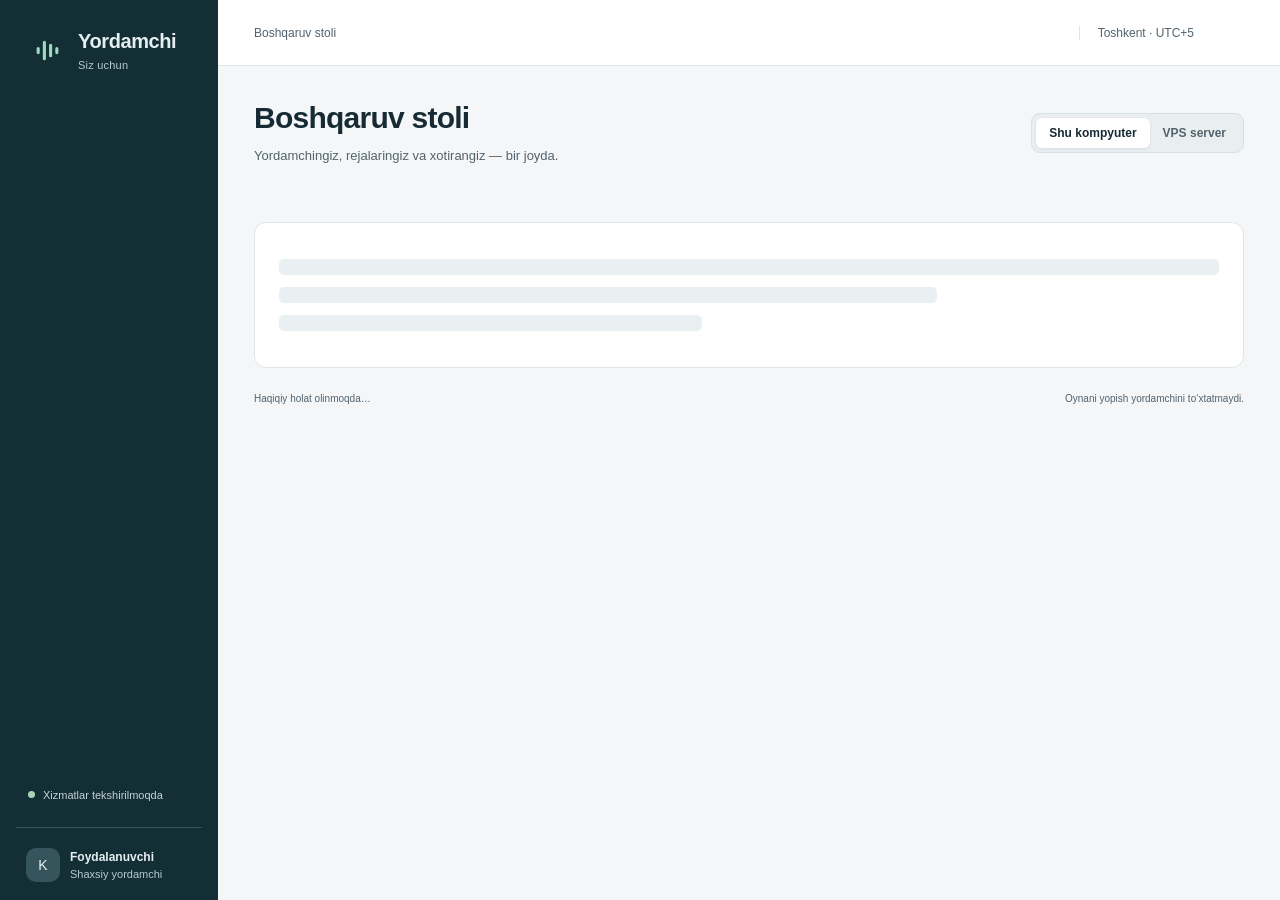
<file: src/hermes_personal_agent/desktop/index.html>
<!doctype html>
<html lang="uz">
<head>
  <meta charset="utf-8">
  <meta name="viewport" content="width=device-width,initial-scale=1">
  <meta http-equiv="Content-Security-Policy" content="default-src 'self' data:; script-src 'self' 'unsafe-eval' 'unsafe-inline'; style-src 'self' 'unsafe-inline'; img-src 'self' data:; connect-src 'self'">
  <title>Shaxsiy yordamchi</title>
  <link rel="stylesheet" href="app.css">
</head>
<body>
  <div class="app">
    <aside class="sidebar">
      <a class="brand" href="#overview" aria-label="Yordamchi bosh sahifasi">
        <span class="brand-mark"><svg viewBox="0 0 28 28" fill="none" aria-hidden="true"><path d="M5 12v4m6-10v16m6-13v10m6-7v4" stroke="currentColor" stroke-width="3" stroke-linecap="round"/></svg></span>
        <span>Yordamchi<span class="brand-sub">Siz uchun</span></span>
      </a>
      <nav id="navigation" aria-label="Asosiy menyu"></nav>
      <div class="sidebar-note"><span class="connection-dot"></span><span id="connection-note">Xizmatlar tekshirilmoqda</span></div>
      <div class="profile"><span class="avatar">K</span><div><strong>Foydalanuvchi</strong><span>Shaxsiy yordamchi</span></div></div>
    </aside>
    <main class="workspace">
      <header class="topbar"><span id="breadcrumb">Boshqaruv stoli</span><div class="topbar-right"><span id="today-label"></span><span class="timezone">Toshkent · UTC+5</span><button class="icon-button" data-act="refresh" aria-label="Ma’lumotlarni yangilash" title="Yangilash" id="refresh-button"></button></div></header>
      <div class="content-scroll" id="content-scroll">
        <div class="page-heading"><div><h1 id="page-title">Boshqaruv stoli</h1><p id="page-description">Yordamchingiz, rejalaringiz va xotirangiz — bir joyda.</p></div><div class="environment-switch" role="group" aria-label="Boshqariladigan muhit"><button data-act="select-env" data-env="local" class="selected">Shu kompyuter</button><button data-act="select-env" data-env="server">VPS server</button></div></div>
        <div id="operation" aria-live="polite"></div>
        <section id="runtimes" class="runtimes" aria-label="Ishlash muhitlari"></section>
        <div id="environment-error" aria-live="polite"></div>
        <section id="page" aria-label="Boshqaruv mazmuni"><div class="loading-surface"><div></div><div></div><div></div></div></section>
        <footer class="page-footer"><span id="last-update">Haqiqiy holat olinmoqda…</span><span>Oynani yopish yordamchini to‘xtatmaydi.</span></footer>
      </div>
    </main>
  </div>
  <div id="toast" role="status" aria-live="polite"></div>
  <dialog id="confirm-dialog"><form method="dialog"><div class="dialog-symbol" id="confirm-symbol"></div><h2 id="confirm-title"></h2><p id="confirm-text"></p><div class="actions"><button value="cancel" class="button">Bekor qilish</button><button value="confirm" class="button danger">Tasdiqlash</button></div></form></dialog>
  <script src="app.js"></script>
</body>
</html>
</file>
<file: src/hermes_personal_agent/desktop/app.css>
:root{--bg:#f4f6f8;--surface:#fff;--ink:#162b34;--muted:#52636d;--line:#dfe6e9;--nav:#142e36;--accent:#137c68;--accent-hover:#0f6656;--wash:#e9f5ef;--red:#aa3e44;--red-wash:#fdedef;--amber:#8b5b17;--amber-wash:#fff5df;font-family:'Segoe UI Variable','Segoe UI',sans-serif;font-size:14px;color:var(--ink);background:var(--bg);font-synthesis:none;color-scheme:light}
*{box-sizing:border-box}body{margin:0}button,input,select,textarea{font:inherit}button,a,input,select,textarea{-webkit-tap-highlight-color:transparent}button{cursor:pointer}a{color:inherit;text-decoration:none}button:disabled{cursor:not-allowed;opacity:.48}button:focus-visible,a:focus-visible,input:focus-visible,select:focus-visible,textarea:focus-visible{outline:2px solid var(--accent);outline-offset:3px}::selection{background:#c9e8dc;color:#102f26}::-webkit-scrollbar{width:8px;height:8px}::-webkit-scrollbar-thumb{background:#bdc9ce;border-radius:8px;border:2px solid var(--bg)}input,textarea{caret-color:var(--accent)}svg{width:20px;height:20px;flex:none;vertical-align:middle}button{transition:background .16s ease-out,border-color .16s ease-out,color .16s ease-out}h1,h2,h3,p{margin:0}h1{font-size:30px;line-height:1.2;letter-spacing:-.025em;font-weight:650;text-wrap:balance}h2{font-size:18px;font-weight:650;letter-spacing:-.015em}h3{font-size:15px;font-weight:650}p{line-height:1.65;color:var(--muted);max-width:72ch}small{font-size:12px;color:var(--muted)}.app{display:flex;height:100vh;overflow:hidden}.sidebar{width:218px;flex:none;background:var(--nav);color:#e5eff1;display:flex;flex-direction:column;padding:30px 16px 18px}.brand{display:flex;align-items:center;gap:12px;padding:0 12px 34px;font-size:20px;line-height:1.15;font-weight:650;letter-spacing:-.02em}.brand-mark{width:38px;height:40px;display:grid;place-items:center;color:#9cdbbd}.brand-mark svg{width:29px;height:29px}.brand-sub{display:block;font-size:11px;font-weight:400;letter-spacing:.02em;color:#b5c9cf;margin-top:6px}.nav-item{display:flex;align-items:center;gap:12px;padding:12px 14px;border-radius:8px;color:#bdcfd4;margin:3px 0;font-size:13px;font-weight:500}.nav-item:hover{background:#213f47;color:#fff}.nav-item.active{background:#2a4850;color:#fff}.nav-item.active svg{color:#a7e2c4}.nav-divider{height:1px;background:#365159;margin:22px 12px}.sidebar-note{display:flex;gap:8px;align-items:center;margin:auto 12px 24px;color:#c3d3d8;font-size:11px;line-height:1.5;padding-top:26px}.connection-dot,.dot{width:7px;height:7px;display:inline-block;background:#77909a;border-radius:50%;flex:none}.connection-dot{background:#a7d5b7}.profile{border-top:1px solid #365159;padding:20px 10px 0;display:flex;align-items:center;gap:10px}.avatar{width:34px;height:34px;border-radius:10px;background:#36545c;display:grid;place-items:center;color:#e9f4f0;font-size:14px}.profile strong{font-size:12px;display:block}.profile div>span{display:block;font-size:11px;color:#b5c9cf;margin-top:4px}.workspace{flex:1;min-width:0;display:flex;flex-direction:column}.topbar{height:66px;flex:none;padding:0 36px;border-bottom:1px solid var(--line);background:#fff;display:flex;align-items:center;justify-content:space-between;font-size:12px;color:var(--muted)}.topbar-right{display:flex;align-items:center;gap:18px}.timezone{padding-left:18px;border-left:1px solid var(--line)}.content-scroll{overflow-y:auto;flex:1;padding:34px 36px 20px;scroll-behavior:smooth}.page-heading{display:flex;justify-content:space-between;gap:20px;align-items:center;margin-bottom:28px}.page-heading p{font-size:13px;margin-top:9px}.environment-switch{display:flex;border:1px solid #d7e0e4;padding:4px;border-radius:9px;background:#e9eef0;flex:none}.environment-switch button{border:0;background:transparent;color:var(--muted);border-radius:6px;padding:8px 13px;font-size:12px;font-weight:550}.environment-switch button.selected{color:var(--ink);background:#fff;box-shadow:0 1px 3px #18374017}.environment-switch button:hover:not(.selected){background:#dce5e8}.runtimes{display:grid;grid-template-columns:1fr 1fr;gap:18px;margin-bottom:28px}.runtime{background:var(--surface);border:1px solid var(--line);border-radius:12px;overflow:hidden}.runtime.selected{border-color:#adcabc}.runtime-main{display:flex;gap:13px;align-items:center;padding:20px 22px}.device-symbol{width:42px;height:42px;display:grid;place-items:center;background:#f0f4f5;border-radius:10px;color:#45616b}.runtime.selected .device-symbol{background:var(--wash);color:var(--accent)}.runtime-title{flex:1;min-width:0}.runtime-title h3{font-size:14px}.runtime-title p{font-size:11px;margin-top:5px}.runtime-controls{display:flex;align-items:center;gap:12px}.status-pill{display:inline-flex;align-items:center;gap:6px;border-radius:5px;padding:5px 7px;background:#edf1f3;color:#52636d;font-size:11px;font-weight:550;white-space:nowrap}.status-pill.running,.status-pill.done,.status-pill.active{background:var(--wash);color:#12634f}.status-pill.running .dot,.status-pill.done .dot,.status-pill.active .dot{background:var(--accent)}.status-pill.starting,.status-pill.scheduled,.status-pill.waiting{background:var(--amber-wash);color:var(--amber)}.status-pill.starting .dot,.status-pill.waiting .dot{background:var(--amber)}.status-pill.error,.status-pill.failed,.status-pill.missed{background:var(--red-wash);color:var(--red)}.status-pill.error .dot,.status-pill.failed .dot{background:var(--red)}.runtime-foot{display:flex;justify-content:space-between;gap:12px;padding:10px 22px;background:#fafbfc;border-top:1px solid #eaf0f2;color:var(--muted);font-size:11px}.runtime-foot span{display:flex;gap:6px;align-items:center}.button{display:inline-flex;align-items:center;justify-content:center;gap:8px;border:1px solid #d5dfe3;border-radius:7px;background:#fff;color:var(--ink);padding:9px 14px;font-size:12px;font-weight:550;min-height:36px;white-space:nowrap}.button:hover{background:#f1f5f6;border-color:#bbcbd1}.button.primary{background:var(--accent);color:#fff;border-color:var(--accent)}.button.primary:hover{background:var(--accent-hover);border-color:var(--accent-hover)}.button.danger{background:var(--red);border-color:var(--red);color:#fff}.button.subtle{background:transparent;border-color:transparent;color:var(--accent)}.button.subtle:hover{background:var(--wash)}.button.small{min-height:29px;padding:5px 10px;font-size:11px}.button svg{width:15px;height:15px}.icon-button{display:inline-grid;place-items:center;width:32px;height:32px;border:1px solid transparent;border-radius:6px;background:transparent;color:var(--muted);flex:none}.icon-button svg{width:17px;height:17px}.icon-button:hover{background:#eaf0f2;color:var(--ink)}.icon-button.destructive:hover{color:var(--red);background:var(--red-wash)}.page-grid{display:grid;grid-template-columns:minmax(0,1fr) 310px;gap:24px;align-items:start}.panel{background:#fff;border:1px solid var(--line);border-radius:12px;overflow:hidden}.panel+.panel{margin-top:22px}.panel-head{padding:22px 24px 18px;display:flex;align-items:center;justify-content:space-between;gap:16px}.panel-head p{font-size:12px;margin-top:6px}.panel-body{padding:0 24px 24px}.section-title{display:flex;align-items:center;gap:10px}.count{font-size:11px;border-radius:5px;background:#edf2f3;color:var(--muted);padding:3px 7px;font-weight:500}.tabs{display:flex;align-items:center;gap:20px;border-bottom:1px solid var(--line);padding:0 24px}.tabs button{padding:12px 0;font-size:12px;border:0;background:transparent;color:var(--muted);border-bottom:2px solid transparent}.tabs button.active{color:var(--accent);border-bottom-color:var(--accent);font-weight:600}.task-row{display:flex;align-items:center;gap:13px;padding:18px 24px;border-bottom:1px solid #edf1f3}.task-row:last-child{border-bottom:0}.task-symbol{width:33px;height:33px;background:#f1f5f6;display:grid;place-items:center;border-radius:8px;color:#5c737d}.task-symbol svg{width:16px;height:16px}.task-content{flex:1;min-width:0}.task-content strong{font-size:13px;font-weight:550;display:block;overflow-wrap:anywhere}.task-content p{font-size:11px;margin-top:5px;display:flex;align-items:center;gap:10px}.task-time{text-align:right;font-size:12px;flex:none;line-height:1.6}.task-time small{display:block;font-size:10px}.empty{padding:36px 24px;text-align:center}.empty-symbol{display:grid;place-items:center;width:48px;height:48px;border-radius:12px;background:#f0f5f4;color:#608177;margin:0 auto 15px}.empty-symbol svg{width:22px;height:22px}.empty h3{font-size:14px;margin-bottom:7px}.empty p{font-size:12px;margin:0 auto 17px;max-width:45ch}.empty.compact{padding:25px 18px}.empty.compact .empty-symbol{display:none}.empty.compact p{margin-bottom:0}.info-list{margin:0}.info-list>div{display:flex;justify-content:space-between;gap:12px;padding:12px 0;border-bottom:1px solid #edf1f3;font-size:12px}.info-list>div:last-child{border:0}.info-list dt{color:var(--muted)}.info-list dd{margin:0;font-weight:550;text-align:right;overflow-wrap:anywhere}.mini-source{padding:14px 0;border-bottom:1px solid #edf1f3}.mini-source:last-child{border:0}.mini-source strong{font-size:12px;font-weight:550;display:block;overflow-wrap:anywhere}.mini-source span{font-size:10px;color:var(--muted);display:block;margin-top:5px}.subtle-note{font-size:11px;color:var(--muted);line-height:1.65}.inline-note{display:flex;gap:8px;padding:13px 16px;background:#eef4f5;border-radius:7px;font-size:12px;line-height:1.55;color:#45606a}.inline-note svg{width:16px;height:16px;margin-top:2px}.operation{padding:17px 20px;background:#eaf3ef;border:1px solid #bad6c8;border-radius:9px;margin-bottom:20px;display:flex;gap:16px;align-items:flex-start}.operation.error{background:var(--red-wash);border-color:#edc1c3}.operation strong{font-size:13px}.operation p{font-size:12px;margin-top:5px}.operation>div{flex:1}.steps{display:flex;gap:16px;margin-top:12px;font-size:10px;color:#536c62}.steps span{display:flex;gap:5px;align-items:center}.steps span.current{color:#11644f;font-weight:650}.steps svg{width:13px;height:13px}.alert{background:var(--amber-wash);border:1px solid #e6cf9d;padding:14px 18px;border-radius:8px;margin-bottom:20px;display:flex;gap:10px;align-items:flex-start;font-size:12px;line-height:1.6;color:#785018}.alert svg{margin-top:2px;width:18px;height:18px}.alert small{display:block;color:#785018;font-size:11px;margin-top:4px}.form-grid{display:grid;grid-template-columns:1fr 1fr;gap:16px}.field{display:flex;flex-direction:column;gap:7px;margin-bottom:17px}.field label{font-size:12px;font-weight:550}.field input,.field select,.field textarea,.search-input{width:100%;border:1px solid #cad7dc;border-radius:7px;background:#fff;padding:10px 11px;color:var(--ink);min-height:39px;font-size:13px}.field textarea{resize:vertical;min-height:110px;line-height:1.65}.field input::placeholder,.field textarea::placeholder,.search-input::placeholder{color:#687c85}.field input:hover,.field select:hover,.field textarea:hover{border-color:#96b2b8}.field small{font-size:11px;line-height:1.5}.form-grid .field{margin-bottom:0}.field.full{grid-column:1/-1}.actions{display:flex;align-items:center;justify-content:flex-end;gap:9px;margin-top:20px}.switch-row{display:flex;align-items:center;justify-content:space-between;gap:20px;padding:17px 0;border-bottom:1px solid var(--line)}.switch-row strong{font-size:13px;font-weight:550}.switch-row p{font-size:11px;margin-top:5px}.switch-row input{appearance:none;width:36px;height:21px;border-radius:20px;background:#b8c7cd;position:relative;cursor:pointer;transition:background .16s;flex:none}.switch-row input:before{content:'';position:absolute;top:3px;left:3px;width:15px;height:15px;background:#fff;border-radius:50%;transition:transform .16s}.switch-row input:checked{background:var(--accent)}.switch-row input:checked:before{transform:translateX(15px)}.toolbar{display:flex;gap:12px;justify-content:space-between;align-items:center;padding:16px 24px;border-bottom:1px solid var(--line)}.search-wrap{position:relative;flex:1;max-width:360px}.search-wrap>svg{position:absolute;left:11px;top:11px;width:17px;height:17px;color:var(--muted)}.search-input{padding-left:36px;font-size:12px}.data-table{width:100%;border-collapse:collapse;text-align:left;font-size:12px}.data-table th{background:#fafbfc;color:var(--muted);font-size:10px;font-weight:550;padding:12px 20px;border-bottom:1px solid var(--line);white-space:nowrap}.data-table td{padding:16px 20px;border-bottom:1px solid #edf1f3;vertical-align:middle}.data-table tr:last-child td{border-bottom:0}.data-table tbody tr[data-act]{cursor:pointer}.data-table tbody tr[data-act]:hover{background:#f6faf8}.data-table .cell-title{font-weight:550;display:block;max-width:38ch;overflow-wrap:anywhere}.data-table .cell-note{display:block;font-size:10px;color:var(--muted);margin-top:5px}.table-wrap{overflow-x:auto}.two-columns{display:grid;grid-template-columns:minmax(0,1fr) minmax(300px,.8fr);gap:24px;align-items:start}.source-text{font-size:12px;line-height:1.85;white-space:pre-wrap;overflow-wrap:anywhere;max-height:500px;overflow:auto;background:#f7f9fa;padding:16px;border-radius:7px}.source-meta{font-size:11px;color:var(--muted);display:flex;flex-wrap:wrap;gap:12px;margin:8px 0 18px}.calendar-head{display:flex;align-items:center;gap:12px}.calendar-head h2{min-width:180px}.month-grid{display:grid;grid-template-columns:repeat(7,minmax(0,1fr))}.weekday{padding:12px 0;text-align:center;font-size:11px;color:var(--muted);border-top:1px solid var(--line);border-bottom:1px solid var(--line);background:#fafbfc}.day{min-height:104px;padding:10px;border:0;background:#fff;border-right:1px solid #e9eef0;border-bottom:1px solid #e9eef0;text-align:left;position:relative;vertical-align:top;color:var(--ink);display:flex;flex-direction:column;gap:5px}.day:nth-child(7n){border-right:0}.day:hover{background:#f4f8f6}.day.dimmed{color:var(--muted);background:#fbfcfc}.day.selected{background:#edf6f1;box-shadow:inset 0 0 0 1px #9cc8b2}.day-number{width:25px;height:25px;display:grid;place-items:center;font-size:12px;border-radius:7px}.day.today .day-number{background:var(--accent);color:#fff}.calendar-job{display:block;max-width:100%;overflow:hidden;text-overflow:ellipsis;white-space:nowrap;font-size:10px;border-radius:4px;background:#e8f1f5;color:#3b6475;padding:3px 5px;line-height:1.4}.calendar-job.call{background:#f7efde;color:#795f26}.calendar-job.message{background:#edeaf6;color:#685d8d}.calendar-legend{display:flex;gap:18px;align-items:center;padding:15px 20px;font-size:10px;color:var(--muted)}.calendar-legend span{display:flex;gap:6px;align-items:center}.mini-calendar .day{min-height:32px;padding:3px;align-items:center;border:0;background:transparent}.mini-calendar .weekday{padding:8px 0;border:0;background:transparent;font-size:10px}.mini-calendar .day.selected{box-shadow:none}.mini-calendar .day-number{font-size:11px;width:26px;height:26px}.mini-calendar .has-job:after{content:'';width:3px;height:3px;position:absolute;bottom:1px;background:var(--accent);border-radius:50%}.mini-calendar{padding:0 18px 16px}.call-stage{padding:36px 24px;text-align:center}.call-orb{display:flex;align-items:center;justify-content:center;gap:5px;height:64px;margin-bottom:17px}.call-orb i{display:block;width:5px;background:#6baa91;border-radius:4px;height:22px}.call-orb i:nth-child(2),.call-orb i:nth-child(4){height:38px}.call-orb i:nth-child(3){height:56px}.call-stage h2{font-size:21px;margin-bottom:9px}.call-stage p{font-size:12px;margin:auto}.call-stage .status-pill{margin-top:15px}.log-view{background:#f8fafb;border:1px solid var(--line);border-radius:8px;padding:18px;font-family:Consolas,monospace;font-size:11px;line-height:1.9;white-space:pre-wrap;overflow-wrap:anywhere;max-height:530px;overflow:auto;color:#3e5863}.job-detail{background:#f8fafb;padding:18px;border-bottom:1px solid var(--line);font-size:12px;line-height:1.7;white-space:pre-wrap;overflow-wrap:anywhere}.mission{padding:18px 24px;border-bottom:1px solid var(--line)}.mission h3{font-size:13px;font-weight:550}.mission p{font-size:11px;margin-top:6px}.mission-foot{display:flex;align-items:center;justify-content:space-between;margin-top:12px}.page-footer{display:flex;justify-content:space-between;gap:18px;font-size:10px;color:var(--muted);padding:25px 0 0}.loading-surface{padding:24px;border:1px solid var(--line);border-radius:12px;background:#fff}.loading-surface div{height:16px;background:#eaf0f2;margin:12px 0;border-radius:5px}.loading-surface div:nth-child(2){width:70%}.loading-surface div:nth-child(3){width:45%}#toast{position:fixed;bottom:28px;left:50%;transform:translateX(-50%) translateY(15px);background:var(--nav);color:#f1f8f7;border-radius:9px;padding:13px 20px;box-shadow:0 8px 26px #142e3629;font-size:12px;max-width:560px;opacity:0;pointer-events:none;transition:opacity .2s,transform .2s;z-index:200}#toast.visible{opacity:1;transform:translateX(-50%) translateY(0)}#toast.error{background:#8c343b}dialog{border:1px solid var(--line);border-radius:14px;padding:28px;max-width:440px;color:var(--ink);box-shadow:0 16px 48px #142e3626}dialog::backdrop{background:#132d365e}dialog h2{margin:14px 0 10px;font-size:20px}dialog p{font-size:13px}.dialog-symbol{color:var(--red)}.file-choice{display:flex;align-items:center;gap:9px;padding:12px;border:1px dashed #a9c3bc;border-radius:8px;color:var(--accent);font-size:12px;background:#f4faf7;margin-bottom:16px}.error-inline{font-size:12px;color:var(--red);padding:12px 0;line-height:1.6}.screenreader{position:absolute;width:1px;height:1px;padding:0;margin:-1px;overflow:hidden;clip:rect(0,0,0,0);white-space:nowrap;border:0}.request-busy{opacity:.65;pointer-events:none}.badge-label{font-size:11px;padding:4px 7px;border-radius:5px;background:#edf2f4;color:#4d6671}.muted{color:var(--muted)}
@media(min-width:1600px){.content-scroll{padding-left:52px;padding-right:52px}.page-grid{grid-template-columns:minmax(0,1fr) 350px}.topbar{padding-left:52px;padding-right:52px}}@media(max-width:1200px){.sidebar{width:186px;padding-left:10px;padding-right:10px}.content-scroll{padding:26px 24px 18px}.topbar{padding:0 24px}.page-heading{align-items:flex-start}.page-heading h1{font-size:26px}.environment-switch button{padding:8px 10px;font-size:11px}.runtime-main{padding:16px;gap:10px}.runtime-foot{padding:10px 16px}.runtime-controls{gap:7px}.runtime-controls .button{font-size:11px;padding:7px 10px}.device-symbol{width:35px;height:35px}.page-grid{grid-template-columns:minmax(0,1fr) 270px;gap:18px}.panel-head{padding:18px 20px}.panel-body{padding:0 20px 20px}.task-row{padding:15px 20px}.two-columns{gap:18px;grid-template-columns:minmax(0,1fr) 320px}.day{min-height:88px;padding:7px}.topbar-right{gap:12px}.timezone{display:none}}
@media(max-width:1020px){.sidebar{width:76px;padding:24px 10px}.brand{padding:0 8px 32px;gap:0}.brand>span:last-child,.nav-item span,.sidebar-note,.profile div{display:none}.brand-mark{width:38px}.nav-item{justify-content:center;padding:13px}.profile{margin-top:auto;padding:20px 10px 0}.nav-divider{margin:20px 8px}.content-scroll{padding:25px 22px 18px}.page-grid{grid-template-columns:minmax(0,1fr) 272px}.runtime-title p{font-size:10px}.runtime-main{flex-wrap:wrap}.runtime-controls{margin-left:auto}.two-columns{grid-template-columns:minmax(0,1fr) 300px}.data-table th,.data-table td{padding:12px 14px}.page-footer{font-size:9px}}
@media(prefers-reduced-motion:reduce){*,*:before,*:after{animation:none!important;transition:none!important;scroll-behavior:auto!important}}
.text-link{border:0;background:none;color:inherit;padding:0;text-align:left;cursor:pointer;font:inherit;line-height:1.5}.text-link:hover{color:var(--accent);text-decoration:underline;text-underline-offset:3px}
</file>
